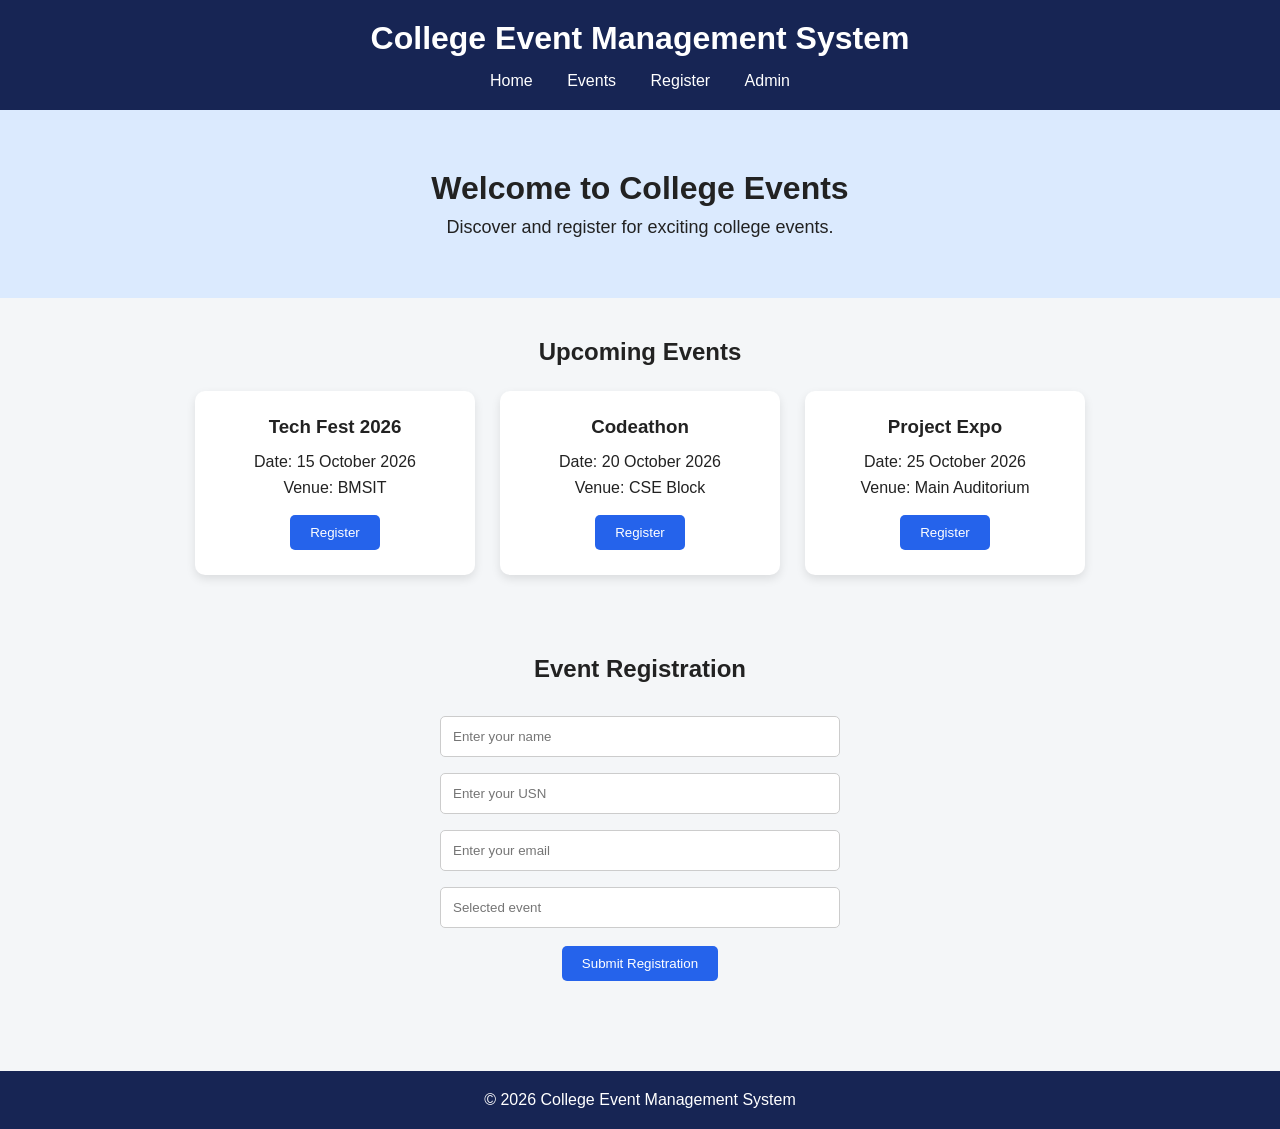
<file: frontend/index.html>
<!DOCTYPE html>
<html>
<head>
    <title>College Event Management System</title>
    <link rel="stylesheet" href="style.css">
</head>

<body>

    <header>
        <h1>College Event Management System</h1>
<nav>
    <a href="#">Home</a>
    <a href="#events">Events</a>
    <a href="#register">Register</a>
    <a href="login.html">Admin</a>
</nav>
    </header>

    <section class="hero">
        <h2>Welcome to College Events</h2>
        <p>Discover and register for exciting college events.</p>
    </section>

    <section id="events">
        <h2>Upcoming Events</h2>

        <div class="events-container">

            <div class="event-card">
                <h3>Tech Fest 2026</h3>
                <p>Date: 15 October 2026</p>
                <p>Venue: BMSIT</p>
                <button onclick="registerEvent('Tech Fest 2026')">
                    Register
                </button>
            </div>

            <div class="event-card">
                <h3>Codeathon</h3>
                <p>Date: 20 October 2026</p>
                <p>Venue: CSE Block</p>
                <button onclick="registerEvent('Codeathon')">
                    Register
                </button>
            </div>

            <div class="event-card">
                <h3>Project Expo</h3>
                <p>Date: 25 October 2026</p>
                <p>Venue: Main Auditorium</p>
                <button onclick="registerEvent('Project Expo')">
                    Register
                </button>
            </div>

        </div>
    </section>

    <section id="register">
        <h2>Event Registration</h2>

        <form onsubmit="submitForm(event)">

            <input type="text" id="name"
                   placeholder="Enter your name" required>

            <input type="text" id="usn"
                   placeholder="Enter your USN" required>

            <input type="email" id="email"
                   placeholder="Enter your email" required>

            <input type="text" id="event"
                   placeholder="Selected event" required>

            <button type="submit">Submit Registration</button>

        </form>

        <p id="message"></p>
    </section>

    <footer>
        <p>© 2026 College Event Management System</p>
    </footer>

    <script src="script.js"></script>

</body>
</html>
</file>
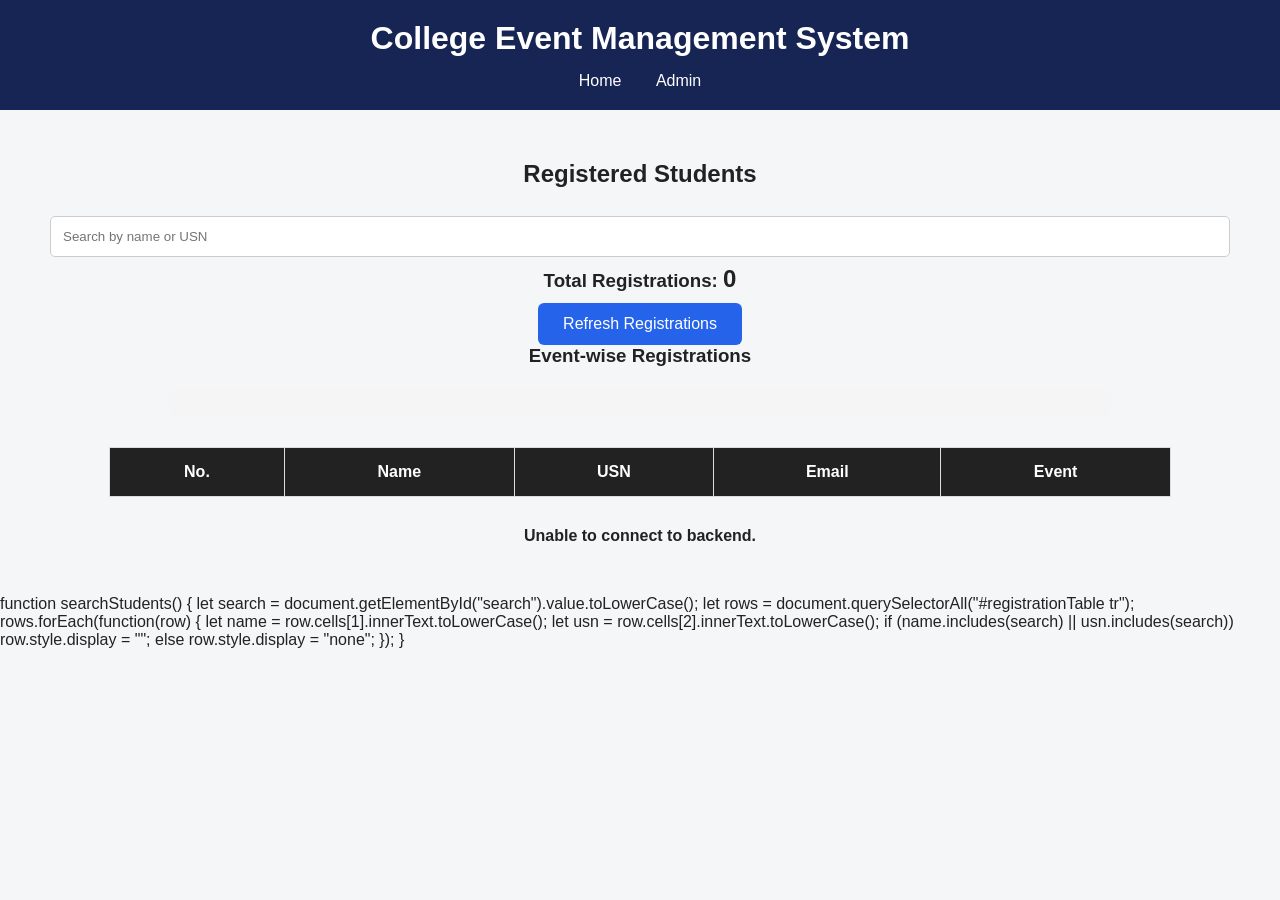
<file: frontend/admin.html>
<!DOCTYPE html>
<html>
<head>
    <title>Admin - College Event Management</title>
    <link rel="stylesheet" href="style.css">
</head>

<body>

<header>
    <h1>College Event Management System</h1>

    <nav>
        <a href="index.html">Home</a>
        <a href="admin.html">Admin</a>
    </nav>
</header>

<section id="admin">
    <h2>Registered Students</h2>
    <input type="text" id="search"
       placeholder="Search by name or USN"
       onkeyup="searchStudents()">

   <h3>Total Registrations: <span id="count">0</span></h3>

<button onclick="loadRegistrations()">Refresh Registrations</button>

<h3>Event-wise Registrations</h3>
<div id="eventCounts"></div>
    <table>
        <thead>
            <tr>
                <th>No.</th>
<th>Name</th>
<th>USN</th>
<th>Email</th>
<th>Event</th>
            </tr>
        </thead>

        <tbody id="registrationTable">
        </tbody>
    </table>

    <p id="message"></p>
</section>

<script>
async function loadRegistrations()
{
    try
    {
        let response = await fetch(
            "http://localhost:8080/registrations"
        );

        let registrations = await response.json();

        document.getElementById("count").innerText =
            registrations.length;

        let table =
            document.getElementById("registrationTable");

        table.innerHTML = "";

        registrations.forEach(function(student, index)
        {
            let row = `
                <tr>
                    <td>${index + 1}</td>
                    <td>${student.name}</td>
                    <td>${student.usn}</td>
                    <td>${student.email}</td>
                    <td>${student.event}</td>
                </tr>
            `;

            table.innerHTML += row;
        });

        let eventCounts = {};

        registrations.forEach(function(student)
        {
            if (eventCounts[student.event])
                eventCounts[student.event]++;
            else
                eventCounts[student.event] = 1;
        });

        let countHTML = "";

        for (let event in eventCounts)
        {
            countHTML += `
                <p>
                    <strong>${event}</strong> :
                    ${eventCounts[event]} registrations
                </p>
            `;
        }

        document.getElementById("eventCounts").innerHTML =
            countHTML;
    }
    catch(error)
    {
        document.getElementById("message").innerText =
            "Unable to connect to backend.";
    }
}

function searchStudents()
{
    let search =
        document.getElementById("search").value.toLowerCase();

    let rows =
        document.querySelectorAll("#registrationTable tr");

    rows.forEach(function(row)
    {
        let name = row.cells[1].innerText.toLowerCase();
        let usn = row.cells[2].innerText.toLowerCase();

        if (name.includes(search) || usn.includes(search))
            row.style.display = "";
        else
            row.style.display = "none";
    });
}

loadRegistrations();
</script>
function searchStudents()
{
    let search = document.getElementById("search").value.toLowerCase();

    let rows = document.querySelectorAll("#registrationTable tr");

    rows.forEach(function(row)
    {
        let name = row.cells[1].innerText.toLowerCase();
        let usn = row.cells[2].innerText.toLowerCase();

        if (name.includes(search) || usn.includes(search))
            row.style.display = "";
        else
            row.style.display = "none";
    });
}
</file>
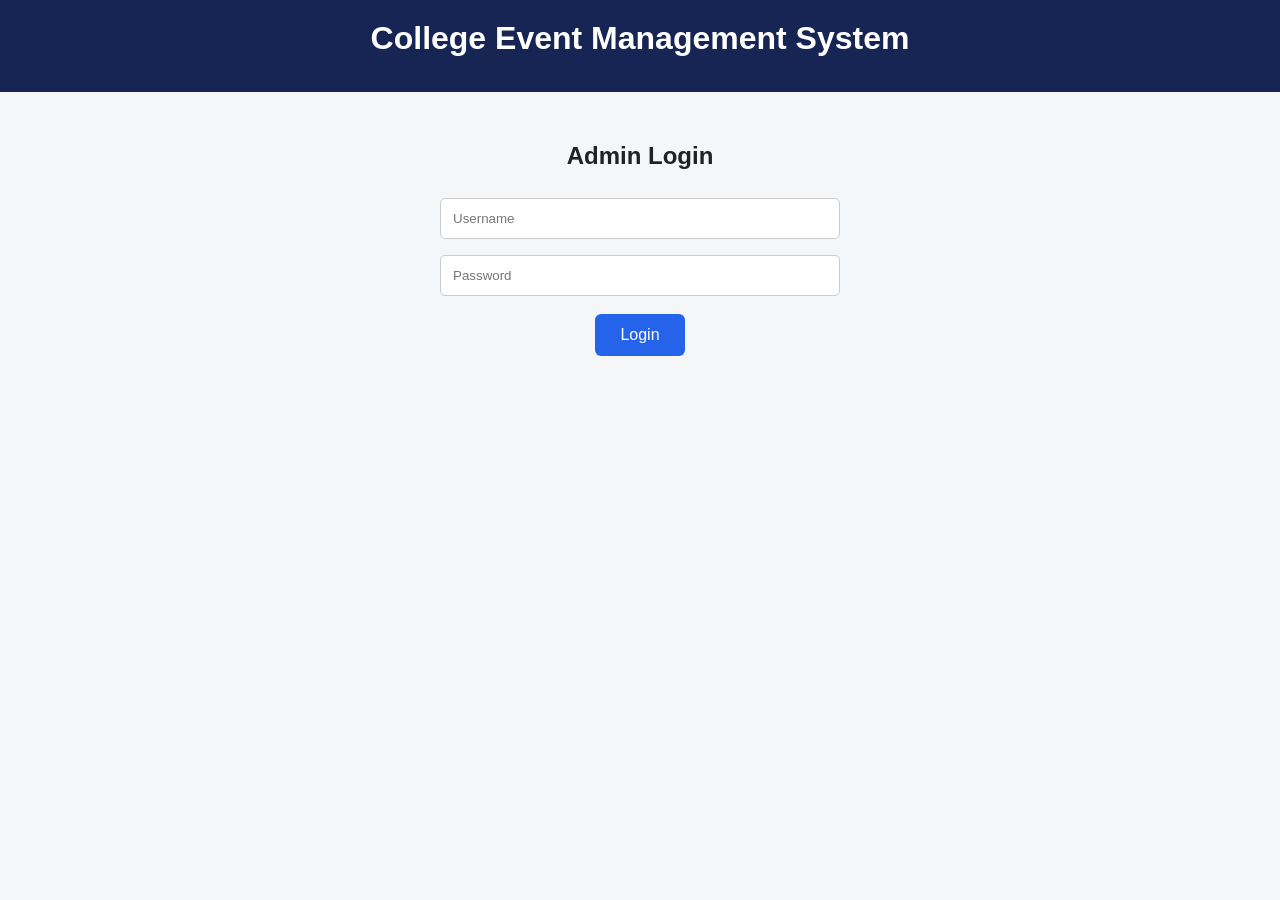
<file: frontend/login.html>
<!DOCTYPE html>
<html>
<head>
    <title>Admin Login</title>
    <link rel="stylesheet" href="style.css">
</head>

<body>

<header>
    <h1>College Event Management System</h1>
</header>

<section id="admin">
    <h2>Admin Login</h2>

    <form onsubmit="login(event)">
        <input type="text" id="username"
               placeholder="Username" required>

        <input type="password" id="password"
               placeholder="Password" required>

        <button type="submit">Login</button>
    </form>

    <p id="message"></p>
</section>

<script>
function login(event)
{
    event.preventDefault();

    let username = document.getElementById("username").value;
    let password = document.getElementById("password").value;

    if (username === "admin" && password === "1234")
    {
        window.location.href = "admin.html";
    }
    else
    {
        document.getElementById("message").innerText =
            "Invalid username or password";
    }
}
</script>

</body>
</html>
</file>
<file: frontend/style.css>
* {
    box-sizing: border-box;
    margin: 0;
    padding: 0;
    font-family: Arial, sans-serif;
}

body {
    background-color: #f4f6f8;
    color: #222;
}

/* Header */

header {
    background-color: #172554;
    color: white;
    padding: 20px;
    text-align: center;
}

header h1 {
    margin-bottom: 15px;
}

nav a {
    color: white;
    text-decoration: none;
    margin: 0 15px;
}

/* Welcome Section */

.hero {
    text-align: center;
    padding: 60px 20px;
    background-color: #dbeafe;
}

.hero h2 {
    font-size: 32px;
    margin-bottom: 10px;
}

.hero p {
    font-size: 18px;
}

/* Events */

section {
    padding: 40px 8%;
    text-align: center;
}

section h2 {
    margin-bottom: 25px;
}

.events-container {
    display: flex;
    justify-content: center;
    gap: 25px;
    flex-wrap: wrap;
}

.event-card {
    background-color: white;
    width: 280px;
    padding: 25px;
    border-radius: 10px;
    box-shadow: 0 4px 10px rgba(0, 0, 0, 0.1);
}

.event-card h3 {
    margin-bottom: 15px;
}

.event-card p {
    margin: 8px;
}

/* Buttons */

button {
    background-color: #2563eb;
    color: white;
    border: none;
    padding: 10px 20px;
    border-radius: 5px;
    cursor: pointer;
    margin-top: 10px;
}

button:hover {
    background-color: #1d4ed8;
}

/* Registration Form */

form {
    max-width: 400px;
    margin: auto;
}

input {
    width: 100%;
    padding: 12px;
    margin: 8px 0;
    border: 1px solid #ccc;
    border-radius: 5px;
}

#message {
    margin-top: 20px;
    font-weight: bold;
}

/* Footer */

footer {
    background-color: #172554;
    color: white;
    text-align: center;
    padding: 20px;
    margin-top: 30px;
}
/* Admin Page */

#admin {
    padding: 50px;
    text-align: center;
}

#admin h2 {
    margin-bottom: 20px;
}

#count {
    font-size: 24px;
}

table {
    width: 90%;
    margin: 30px auto;
    border-collapse: collapse;
    background: white;
}

th, td {
    padding: 15px;
    border: 1px solid #ddd;
    text-align: center;
}

th {
    background: #222;
    color: white;
}

tr:hover {
    background: #f2f2f2;
}
#eventCounts {
    margin: 20px auto;
    padding: 15px;
    width: 80%;
    background: #f5f5f5;
    border-radius: 10px;
}

#eventCounts p {
    margin: 10px;
    font-size: 18px;
}

#admin button {
    padding: 12px 25px;
    border: none;
    border-radius: 6px;
    cursor: pointer;
    font-size: 16px;
}
</file>
